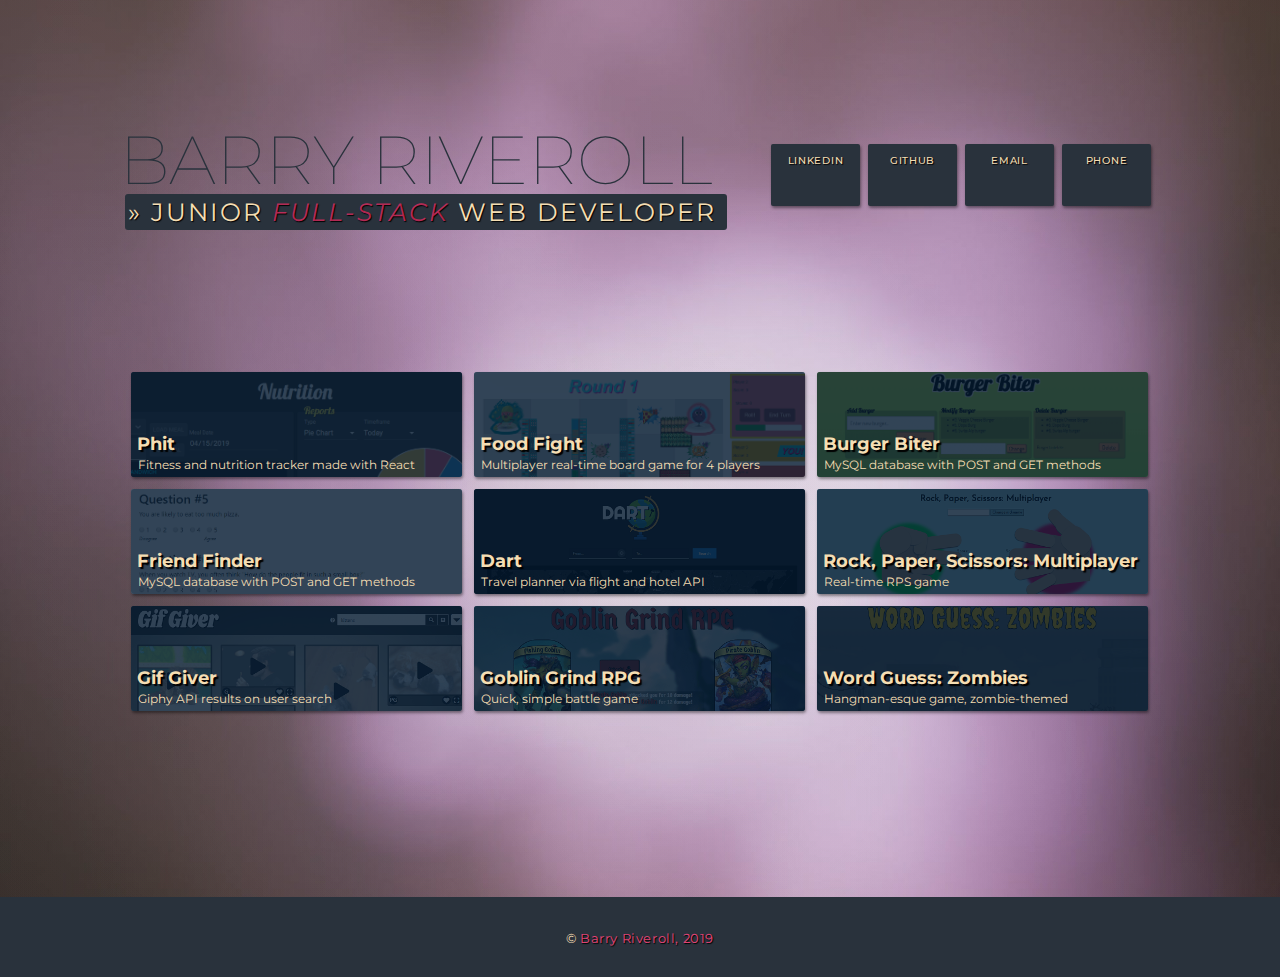
<file: index.html>
<!DOCTYPE html>
<html lang="en">
  <head>
    <meta charset="UTF-8" />
    <meta name="viewport" content="width=device-width, initial-scale=1.0" />
    <meta http-equiv="X-UA-Compatible" content="ie=edge" />
    <link
      href="https://fonts.googleapis.com/css?family=Montserrat:400,500,700|Sorts+Mill+Goudy:400i"
      rel="stylesheet"
    />
    <link
      rel="stylesheet"
      href="https://use.fontawesome.com/releases/v5.6.3/css/all.css"
      integrity="sha384-UHRtZLI+pbxtHCWp1t77Bi1L4ZtiqrqD80Kn4Z8NTSRyMA2Fd33n5dQ8lWUE00s/"
      crossorigin="anonymous"
    />
    <link rel="stylesheet" href="assets/css/style.css" />
    <script src="https://ajax.googleapis.com/ajax/libs/jquery/3.3.1/jquery.min.js"></script>
    <script src="assets/javascript/main.js"></script>

    <title>Barry Riveroll » Web Developer</title>
    <style>
      input {
        border: 1px solid lightcoral;
        border-top-left-radius: 4px;
        border-top-right-radius: 4px;
        padding: 14px;
        font-size: 18px;
        font-family: "Montserrat";
      }
      input:focus {
        font-size: 32px;
      }
      button {
        background: rgb(41, 50, 60);
        color: rgb(245, 222, 179);
        border: solid 1px rgb(41, 50, 60);
        border-radius: 4px;
      }
      button:hover {
        outline: none;
        background: rgb(35, 41, 49);
      }
      button:focus {
        outline: none;
        background: rgb(20, 22, 26);
      }
    </style>
    <script>
      // This will generate the text file content based on the form data
    </script>
  </head>
  <body>
    <div class="container">
      <div class="row section" id="home">
        <div class="col w-60">
          <h1 class="home-name">Barry Riveroll</h1>
          <h2 id="pin2" class="home-subtitle">
            » Junior <span class="stack-subtitle">Full-stack</span> web
            developer
          </h2>
        </div>

        <div class="col w-40 center contact-bar">
          <a target="_blank" href="https://www.linkedin.com/in/barry-riveroll/">
            <div class="contact-div">
              <i class="fab fa-linkedin-in contact-icon"></i>
              <h5>
                Linkedin <i class="fas fa-external-link-square-alt"></i>
              </h5></div
          ></a>
          <a target="_blank" href="https://github.com/barryriveroll">
            <div class="contact-div">
              <i class="fab fa-github contact-icon"></i>
              <h5>
                Github <i class="fas fa-external-link-square-alt"></i>
              </h5></div
          ></a>
          <div id="contact-email" class="contact-div">
            <i class="fas fa-at contact-icon"></i>
            <h5>Email</h5>
          </div>
          <div id="contact-phone" class="contact-div">
            <i class="fas fa-phone contact-icon"></i>
            <h5>Phone</h5>
          </div>
          <div class="contact-text-divs">
            <div class="phone-text"></div>
            <div class="email-text"></div>
          </div>
        </div>
      </div>
      <div class="row section" id="portfolio">
        <div class="col w-100">
          <div class="portfolio-current">
            <i class="fas fa-times portfolio-close"></i>
            <h3 id="port-name">Dart</h3>
            <div class="col w-55">
              <div class="port-image-div">
                <img
                  id="port-image"
                  class="image-port-current"
                  src="./assets/images/dart1-min.png"
                  alt="Dart project image"
                />
              </div>
              <div class="portfolio-links">
                <a target="_blank" id="port-github" href=""
                  ><i class="fab fa-github-square"></i
                ></a>
                <a target="_blank" id="port-url" href=""
                  ><i class="fas fa-external-link-square-alt"></i
                ></a>
              </div>
            </div>
            <div class="col w-45" id="port-text"></div>
          </div>
          <div class="portfolio-selector"></div>
          <div class="portfolio-tabs"></div>
        </div>
      </div>
    </div>
    <footer>
      ©
      <a target="_blank" href="https://github.com/barryriveroll/Portfolio"
        >Barry Riveroll, 2019</a
      >
    </footer>
  </body>
</html>
</file>
<file: assets/css/style.css>
html {
  background-image: -webkit-radial-gradient(
      80% 10%,
      circle,
      #b4d4eb17,
      transparent
    ),
    -webkit-radial-gradient(80% 50%, circle, #ffffff11, transparent),
    -webkit-radial-gradient(20% 80%, 40em 40em, #86867821, transparent),
    -webkit-radial-gradient(10% 10%, circle, #ccb3ac48, transparent),
    url(../images/bg-min.jpg);
  background-position: center;
  background-repeat: no-repeat;
  background-size: cover;
}
body {
  /* height: 100vh; */
  margin: 0px;
  font-family: "Montserrat", sans-serif;
}
a {
  color: #de4373;
  font-style: none;
  text-decoration: none;
  text-shadow: 1px 1px 1px black;
}
a:hover {
  font-style: italic;
}
#port-url,
#port-github {
  color: wheat;
}
.container {
  width: 1070px;
  margin: 0 auto;
  padding-top: 110px;
}
.section {
  padding: 10px 0px;
}
nav {
  background: rgb(41, 50, 60);
  color: wheat;
  margin: 0;
  width: 100%;
  overflow: hidden;
  transition: height 0.2s;
  position: fixed;
  z-index: 4;
  box-shadow: 2px 2px 5px #0000007a;
}
.nav-this-page {
  font-weight: bold;
  border-bottom: solid 1px rgba(175, 41, 81, 0.774);
  padding-bottom: 10px;
}
.row::after,
nav::after,
.col::after {
  content: "";
  clear: both;
  display: table;
}
.navbar {
  float: right;
}
.nav-link {
  margin-left: 20px;
}
.nav-hidden {
  height: 0px;
}
.nav-shown {
  height: 110px;
}
.col {
  float: left;
  padding: 20px;
}
.w-100 {
  margin: 0 auto;
  float: none;
}
.w-90 {
  width: calc(90% - 40px);
}
.w-85 {
  width: calc(85% - 40px);
}
.w-80 {
  width: calc(80% - 40px);
}
.w-75 {
  width: calc(75% - 40px);
}
.w-60 {
  width: calc(60% - 40px);
}
.w-55 {
  width: calc(55% - 40px);
}
.w-50 {
  width: calc(50% - 40px);
}
.w-45 {
  width: calc(45% - 40px);
}
.w-40 {
  width: calc(40% - 40px);
}
.w-30 {
  width: calc(30% - 40px);
}
.w-25 {
  width: calc(25% - 40px);
}
.w-20 {
  width: calc(20% - 40px);
}
.w-15 {
  width: calc(15% - 40px);
}
.w-10 {
  width: calc(10% - 40px);
}
.w-5 {
  width: calc(5% - 40px);
}
.float-left {
  float: left;
}
.float-right {
  float: right;
}
.center {
  margin: 0 auto;
}
h1 {
  font-size: 68px;
  text-transform: uppercase;
  font-weight: 50;
  margin: -22px -6px;
  color: #29323c;
}
h2 {
  font-size: 30px;
  text-transform: uppercase;
  font-weight: normal;
  margin: 15px 0px;
  letter-spacing: 2px;
  text-shadow: 1px 1px 1px black;
}
.contact-h2 {
  color: #29323c;
  margin-top: -10px;
}
.home-subtitle {
  color: wheat;
  background: rgb(41, 50, 60);
  width: 99%;
  font-size: 25px;
  border-radius: 3px;
  padding: 3px;
}
.stack-subtitle {
  color: rgba(233, 48, 103, 0.774);
  font-style: italic;
}
h3 {
  font-size: 18px;
  margin: 6px;
  z-index: 1;
  color: wheat;
  text-shadow: 2px 2px 1px black;
}
.portfolio-h3 {
  position: absolute;
  bottom: 16px;
  pointer-events: none;
  transition: bottom 0.35s;
}
h4 {
  font-style: italic;
  font-size: 22px;
  text-transform: lowercase;
  font-weight: 480;
  margin: 15px 0px;
  color: rgb(21, 22, 41);
}
h5 {
  font-size: 10px;
  text-transform: uppercase;
  font-weight: 500;
  letter-spacing: 0.7px;
  margin-bottom: 2px;
  margin-top: 4px;
}
p {
  font-size: 14px;
  /* text-align: justify; */
  /* font-weight: 440; */
  /* letter-spacing: 0.6px; */
  /* line-height: 1.7; */
  color: wheat;

  margin-left: 7px;
}
.portfolio-div p {
  margin-top: 85px;
  font-size: 12px;
}
hr {
  border: solid 1px rgba(172, 29, 72, 0.774);
  width: 100%;
}
button {
  padding: 12px 24px;
  background: rgba(0, 0, 0, 0.137);
  color: rgb(121, 13, 45);
  font-size: 13px;
  text-transform: uppercase;
  border: solid 1px rgba(172, 29, 72, 0.774);
  cursor: pointer;
}
.home-nav {
  list-style-type: none;
  padding: 0px;
  font-size: 30px;
  margin-top: -20px;
  margin-left: 40px;
}
.nav-li {
  padding: 16px 0px;
  transition: width 0.2s;
  width: 0px;
  background: rgb(41, 50, 60);
  border-bottom: solid 1px rgba(175, 41, 81, 0.774);
}
.nav-li:before {
  content: "»";
  padding: 5px;
}
.nav-li:hover {
  font-style: italic;
  width: 200px;
  cursor: pointer;
}
.portfolio-thumbnail {
  width: 336px;
  height: auto;
  filter: opacity(50%);
  transition: filter 0.35s;
}
.overlay {
  position: absolute;
  bottom: 0px;
  background: rgba(2, 20, 39, 0.63);
  width: 100%;
  height: 100%;
  z-index: 2;
}
.portfolio-div {
  position: relative;
  height: 105px;
  width: 331px;
  background: rgb(12, 44, 80);
  box-shadow: 1px 2px 3px #0000006c;
  float: left;
  margin: 6px;
  border-radius: 3px;
  transition: all 0.35s;
  overflow: hidden;
  z-index: 2;
}
.port-image-div {
  height: 330px;
  overflow: hidden;
  border-radius: 3px;
  box-shadow: 3px 5px 10px #00000087;
}
#port-name {
  padding: 10px;
  padding-bottom: 0px;
  margin-bottom: -8px;
  font-size: 46px;
}

.portfolio-clicked {
  transform: scale(1.05);
  box-shadow: 3px 8px 4px #0000006c;
}
.portfolio-clicked .overlay {
  filter: opacity(100%);
  height: 50%;
  background: linear-gradient(
    to bottom,
    rgba(14, 34, 56, 0) 50%,
    rgba(14, 34, 56, 0.53) 80%,
    rgba(14, 34, 56, 0.63) 100%
  );
}
.portfolio-clicked .portfolio-h3 {
  bottom: 0px;
}
.portfolio-clicked .portfolio-thumbnail {
  filter: opacity(100%);
}

.contact-div:hover,
.portfolio-div:hover {
  transform: scale(1.05);
  cursor: pointer;
  box-shadow: 6px 8px 9px #0000006c;
}
.portfolio-div:hover .overlay {
  filter: opacity(100%);
  height: 50%;
  background: linear-gradient(
    to bottom,
    rgba(14, 34, 56, 0) 50%,
    rgba(14, 34, 56, 0.53) 80%,
    rgba(14, 34, 56, 0.63) 100%
  );
}
.portfolio-div:hover .portfolio-h3 {
  bottom: 0px;
}
.portfolio-div:hover .portfolio-thumbnail {
  filter: opacity(100%);
}
.portrait-div {
  background: rgba(184, 184, 184, 0.74);
  border-radius: 3px;
  margin: 5px;
  width: 378px;
  height: 450px;
  box-shadow: 1px 2px 3px #0000006c;
}
.portfolio-current {
  transition: all 0.2s;
  color: wheat !important;
  position: relative;
  width: 100%;
  margin: 0 auto;
  height: 0px;
  z-index: 3;
  background: rgb(41, 50, 60);
  overflow: hidden;
  border-radius: 5px;
}
.portfolio-current-extend {
  height: 500px;
}
.portfolio-selector {
  position: relative;
  left: 200px;
  height: 0px;
  width: 178px;
  background: #29323c;
  border-bottom-left-radius: 4px;
  border-bottom-right-radius: 4px;
  transition: all 0.2s;
}
.portfolio-close {
  position: relative;
  top: 0px;
  left: -7px;
  color: wheat;
  font-size: 50px;
  cursor: pointer;
  float: right;
}
.portfolio-links {
  float: right;
  color: wheat;
  font-size: 36px;
  padding-top: 10px;
}
.portfolio-tabs {
  position: relative;
  transition: top 0.2s;
}
.image-port-current {
  width: 100%;
  height: auto;
}
.label-heading {
  margin-top: 0px;
  margin-bottom: 20px;
}
.label-text {
  padding-bottom: 0px;
  margin-bottom: 0px;
  margin-top: -2px;
  font-size: 10px;
}
.bold {
  font-weight: bold;
}
.italic {
  font-style: italic;
}
.art-label {
  width: 200px;
  height: 85px;
  background: rgba(184, 184, 184, 0.74);
  padding: 8px;
  border-radius: 3px;
  margin: 0 auto;
  box-shadow: 1px 2px 3px #0000006c;
}
footer {
  width: 100%;
  height: 50px;
  background: rgb(41, 50, 60);
  text-align: center;
  color: wheat;
  font-size: 13px;
  font-weight: 440;
  letter-spacing: 0.6px;
  line-height: 1.7;
  padding-top: 30px;
}

#portfolio {
  margin-bottom: 150px;
}
#contact {
  padding-bottom: 0px;
  padding-top: 300px;
  top: -150px;
  position: relative;
}
.contact-div {
  height: 50px;
  width: 77px;
  background: rgb(41, 50, 60);
  box-shadow: 1px 2px 3px #0000006c;
  float: left;
  padding: 6px;
  margin: 4px;
  border-radius: 2px;
  transition: all 0.35s;
  color: wheat;
  text-align: center;
  text-shadow: 1px 1px 1px black;
}
.contact-icon {
  font-size: 34px;
  margin-bottom: -20px;
}
.email-text,
.phone-text {
  float: right;
  color: wheat;
  height: 1px;
  width: 184px;
  padding-left: 6px;
  background: #29323c00;
  border-radius: 3px;
  transition: height 0.2s;
  overflow: hidden;
  margin: 0px 6px;
}
.phone-text {
  padding-left: 25px;
  width: 164px;
}
.contact-text-divs {
  height: 166px;
}
@media only screen and (min-width: 320px) and (max-width: 480px) {
  h1 {
    font-size: 43px;
    width: 100vw;
  }
  .container {
    width: 100%;
  }
  .portfolio-div {
    width: 96%;
  }
  .home-subtitle {
    width: 89vw;
    font-size: 14px;
  }
  .contact-bar {
    width: 100vw;
    padding-top: 0px;
    margin-top: -32px;
  }
  .contact-div {
    width: 73px;
  }
  .portfolio-thumbnail {
    width: 100%;
  }
  .portfolio-h3 {
    font-size: 24px;
    bottom: 20px;
  }
  .overlay p {
    font-size: 14px;
    margin-bottom: 3px;
    margin-top: 80px;
  }
  .contact-text-divs {
    width: 90%;
  }
  .contact-text-divs div {
    width: 47%;
    padding: 0px;
    margin: 4px;
  }
  .email-text {
    float: left;
  }
  .phone-text {
    left: -9px;
    position: relative;
  }
  #port-name {
    padding: 5px;
    font-size: 36px;
  }
  .w-55,
  .w-45 {
    width: 90%;
    padding-bottom: 0px;
    padding-top: 0px;
  }
  .port-image-div {
    height: 214px;
    margin-top: 15px;
  }
  .portfolio-current-extend {
    height: 760px;
  }
}
</file>
